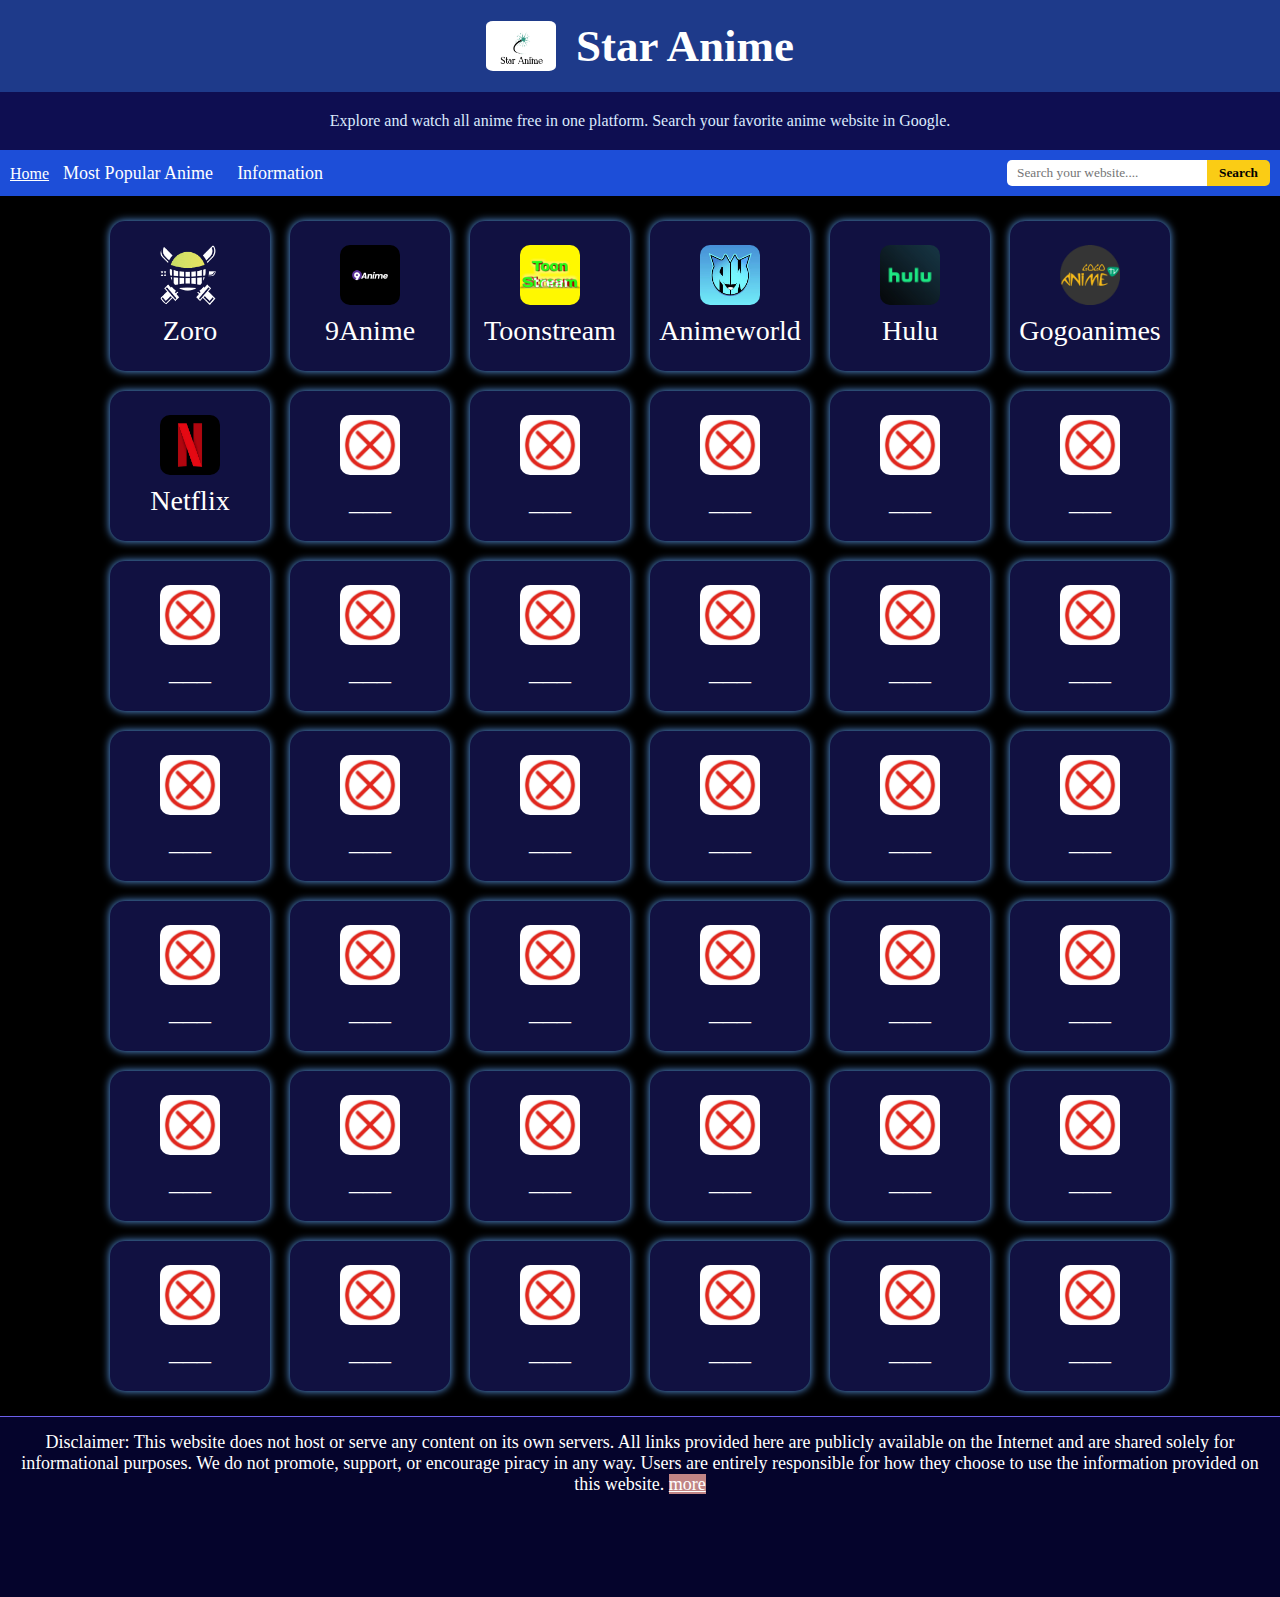
<file: index.html>
<!DOCTYPE html>
<html lang="en">
<head>
  <meta charset="UTF-8" />
  <meta name="viewport" content="width=device-width, initial-scale=1.0"/>
  <title>Star Anime</title>
  <link rel="stylesheet" href="style.css" />
  <link rel="icon" type="image/png" href="tl.png" />
</head>
<body>

  <header>
    <img src="logo.jpg" alt="Logo" />
    <h1>Star Anime</h1>
  </header>

  <section class="intro">
    <p class="subtitle">Explore and watch all anime free in one platform.
   Search your favorite anime website in Google.</p>
  </section>

  <nav class="navbar">
  <div class="nav-links">
    <u>Home</u>
    <a href="m.html">Most Popular Anime</a>
    <a href="i.html">Information</a>
  </div>

  <form class="search-bar" action="https://www.google.com/search" method="GET" target="_blank">
    <input type="text" name="q" placeholder="Search your website...." />
    <button type="submit">Search</button>
  </form>
</nav>

  

  <section class="box-container">
    <!-- Box Example -->
    <div class="box">
      <img src="3.jpeg" alt="Zoro">
      <a href="https://zorotv.com.in/" target="_blank">Zoro</a>
    </div>

    <div class="box">
      <img src="2.jpg" alt="9anime">
      <a href="https://9anime.org.lv/" target="_blank">9Anime</a>
    </div>

    <div class="box">
      <img src="1.jpg" alt="Gogoanime">
      <a href="https://toonstream.love/" target="_blank">Toonstream</a>
    </div>
    <!-- Box Example -->
    <div class="box">
      <img src="awi.jpeg" alt="animeworld-india">
      <a href="https://animeworld-india.me/" target="_blank">Animeworld</a>
    </div>

    <div class="box">
      <img src="hulu.jpg" alt="">
      <a href="https://www.hulu.com/hub/anime" target="_blank">Hulu</a>
    </div>

    <div class="box">
      <img src="gogo.png" alt="Gogoanime">
      <a href="https://gogoanimes.org.lv/" target="_blank">Gogoanimes</a>
    </div>
    <!-- Box Example -->
    <div class="box">
      <img src="net.jpg" alt="Zoro">
      <a href="https://www.netflix.com/in/browse/genre/7424" target="_blank">Netflix</a>
    </div>

     <div class="box">
      <img src="cm.jpg" alt="9anime">
      <a href="" target="_blank">___</a>
    </div>

     <div class="box">
      <img src="cm.jpg" alt="9anime">
      <a href="" target="_blank">___</a>
    </div>
     <div class="box">
      <img src="cm.jpg" alt="9anime">
      <a href="" target="_blank">___</a>
    </div>

     <div class="box">
      <img src="cm.jpg" alt="9anime">
      <a href="" target="_blank">___</a>
    </div>

    <div class="box">
      <img src="cm.jpg" alt="9anime">
      <a href="" target="_blank">___</a>
    </div>
     <div class="box">
      <img src="cm.jpg" alt="9anime">
      <a href="" target="_blank">___</a>
    </div>

     <div class="box">
      <img src="cm.jpg" alt="9anime">
      <a href="" target="_blank">___</a>
    </div>

     <div class="box">
      <img src="cm.jpg" alt="9anime">
      <a href="" target="_blank">___</a>
    </div>
    <div class="box">
      <img src="cm.jpg" alt="9anime">
      <a href="" target="_blank">___</a>
    </div>

     <div class="box">
      <img src="cm.jpg" alt="9anime">
      <a href="" target="_blank">___</a>
    </div>

     <div class="box">
      <img src="cm.jpg" alt="9anime">
      <a href="" target="_blank">___</a>
    </div>
    <div class="box">
      <img src="cm.jpg" alt="9anime">
      <a href="" target="_blank">___</a>
    </div>

     <div class="box">
      <img src="cm.jpg" alt="9anime">
      <a href="" target="_blank">___</a>
    </div>

     <div class="box">
      <img src="cm.jpg" alt="9anime">
      <a href="" target="_blank">___</a>
    </div>
     <div class="box">
      <img src="cm.jpg" alt="9anime">
      <a href="" target="_blank">___</a>
    </div>

     <div class="box">
      <img src="cm.jpg" alt="9anime">
      <a href="" target="_blank">___</a>
    </div>

     <div class="box">
      <img src="cm.jpg" alt="9anime">
      <a href="" target="_blank">___</a>
    </div>
     <div class="box">
      <img src="cm.jpg" alt="9anime">
      <a href="" target="_blank">___</a>
    </div>

    <div class="box">
      <img src="cm.jpg" alt="9anime">
      <a href="" target="_blank">___</a>
    </div>

    <div class="box">
      <img src="cm.jpg" alt="9anime">
      <a href="" target="_blank">___</a>
    </div>
    <div class="box">
      <img src="cm.jpg" alt="9anime">
      <a href="" target="_blank">___</a>
    </div>

    <div class="box">
      <img src="cm.jpg" alt="9anime">
      <a href="" target="_blank">___</a>
    </div>
 <div class="box">
      <img src="cm.jpg" alt="9anime">
      <a href="" target="_blank">___</a>
    </div>
    <div class="box">
      <img src="cm.jpg" alt="9anime">
      <a href="" target="_blank">___</a>
    </div>

    <div class="box">
      <img src="cm.jpg" alt="9anime">
      <a href="" target="_blank">___</a>
    </div>

    <div class="box">
      <img src="cm.jpg" alt="9anime">
      <a href="" target="_blank">___</a>
    </div>
    <div class="box">
      <img src="cm.jpg" alt="9anime">
      <a href="" target="_blank">___</a>
    </div>

     <div class="box">
      <img src="cm.jpg" alt="9anime">
      <a href="" target="_blank">___</a>
    </div>

    <div class="box">
      <img src="cm.jpg" alt="9anime">
      <a href="" target="_blank">___</a>
    </div>
     <div class="box">
      <img src="cm.jpg" alt="9anime">
      <a href="" target="_blank">___</a>
    </div>

    <div class="box">
      <img src="cm.jpg" alt="9anime">
      <a href="" target="_blank">___</a>
    </div>

     <div class="box">
      <img src="cm.jpg" alt="9anime">
      <a href="" target="_blank">___</a>
    </div>
    <div class="box">
      <img src="cm.jpg" alt="9anime">
      <a href="" target="_blank">___</a>
    </div>

    <div class="box">
      <img src="cm.jpg" alt="9anime">
      <a href="" target="_blank">___</a>
    </div>

    <div class="box">
      <img src="cm.jpg" alt="Gogoanime">
      <a href="" target="_blank">___</a>
    </div>
 </section>
 <div class="bottom">Disclaimer: This website does not host or serve any content on its own servers. All links provided here are publicly available on the Internet and are shared solely for informational purposes. We do not promote, support, or encourage piracy in any way. Users are entirely responsible for how they choose to use the information provided on this website.
<a  class="bb" href="i.html">more</a></div>
    
 

</body>
</html>
</file>
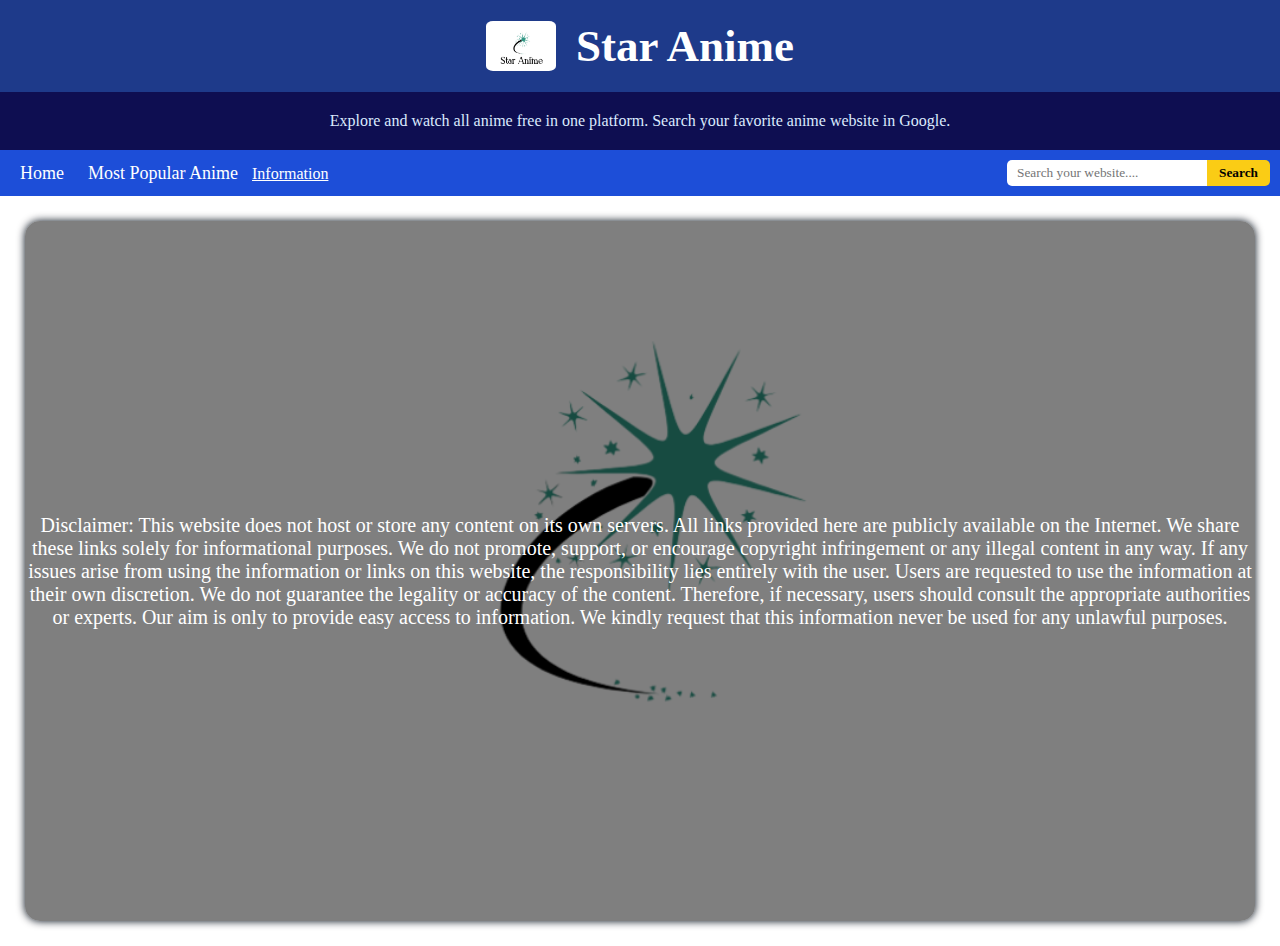
<file: i.html>
<!DOCTYPE html>
<html lang="en">
<head>
  <meta charset="UTF-8" />
  <meta name="viewport" content="width=device-width, initial-scale=1.0"/>
  <title>Star Anime-info</title>
  <link rel="stylesheet" href="style - i.css" />
  <link rel="icon" type="image/png" href="tl.png" />
</head>
<body>

  <header>
    <img src="logo.jpg" alt="Logo" />
    <h1>Star Anime</h1>
  </header>

  <section class="intro">
    <p class="subtitle">Explore and watch all anime free in one platform.
   Search your favorite anime website in Google.</p>
  </section>

  <nav class="navbar">
  <div class="nav-links">
    <span></span><a href="index.html">Home</a>
    <a href="m.html">Most Popular Anime</a>
   <u>Information</u>
  </div>

  <form class="search-bar" action="https://www.google.com/search" method="GET" target="_blank">
    <input type="text" name="q" placeholder="Search your website...." />
    <button type="submit">Search</button>
  </form>
</nav>
  <section class="box-container">
<div class="box">
      
      <p>Disclaimer:
This website does not host or store any content on its own servers. All links provided here are publicly available on the Internet. We share these links solely for informational purposes.
We do not promote, support, or encourage copyright infringement or any illegal content in any way. If any issues arise from using the information or links on this website, the responsibility lies entirely with the user.
Users are requested to use the information at their own discretion. We do not guarantee the legality or accuracy of the content. Therefore, if necessary, users should consult the appropriate authorities or experts.
Our aim is only to provide easy access to information. We kindly request that this information never be used for any unlawful purposes.</p>

    </div>
  






  </section>
  

  
 

</body>
</html>
</file>
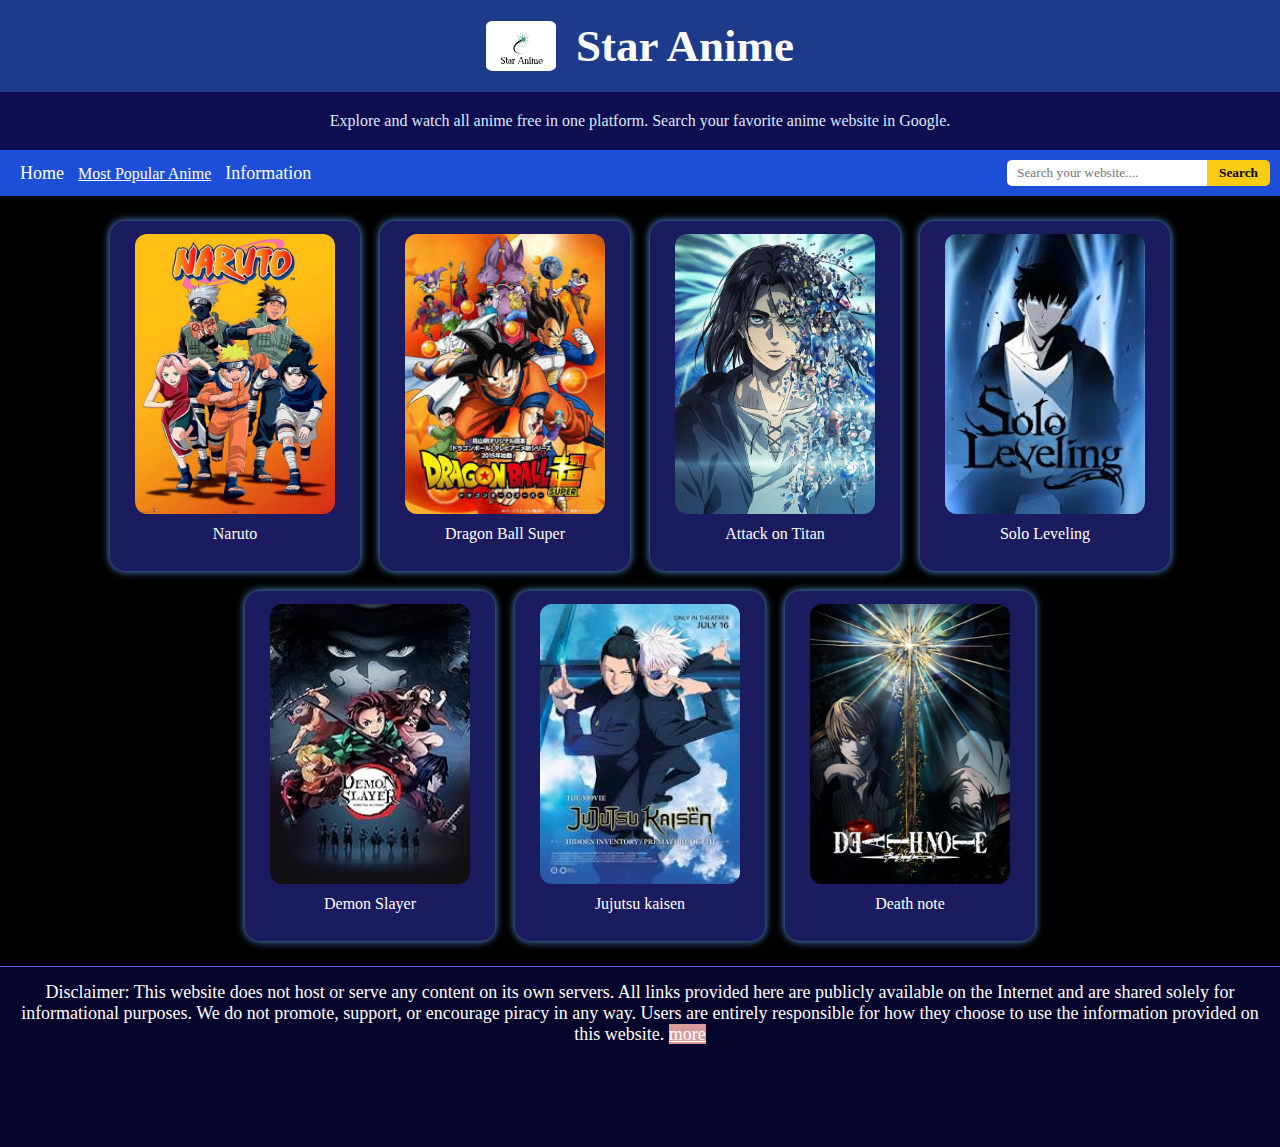
<file: m.html>
<!DOCTYPE html>
<html lang="en">
<head>
  <meta charset="UTF-8" />
  <meta name="viewport" content="width=device-width, initial-scale=1.0"/>
  <title>Star Anime</title>
  <link rel="stylesheet" href="style -m.css" />
  <link rel="icon" type="image/png" href="tl.png" />
</head>
<body>

  <header>
    <img src="logo.jpg" alt="Logo" />
    <h1>Star Anime</h1>
  </header>

  <section class="intro">
    <p class="subtitle">Explore and watch all anime free in one platform.
   Search your favorite anime website in Google.</p>
  </section>

  <nav class="navbar">
  <div class="nav-links">
    <a href="index.html">Home</a>
    <u>Most Popular Anime</u>
   <a href="i.html">Information</a>
  </div>

  <form class="search-bar" action="https://www.google.com/search" method="GET" target="_blank">
    <input type="text" name="q" placeholder="Search your website...." />
    <button type="submit">Search</button>
  </form>
</nav>

  

  <section class="box-container">
   
    <div class="box">
      <img src="n.jpg" alt="Gogoanime">
      <p>Naruto</p>
    </div>
     <div class="box">
      <img src="dra.jpeg" alt="Gogoanime">
      <p>Dragon Ball Super</p>
    </div>
     <div class="box">
      <img src="att.jpg" alt="Gogoanime">
      <p>Attack on Titan</p>
    </div>
     <div class="box">
      <img src="solo.jpeg" alt="Gogoanime">
      <p>Solo Leveling</p>
    </div>
    </div>
     <div class="box">
      <img src="demon.jpg" alt="Gogoanime">
      <p>Demon Slayer</p>
    </div>
     <div class="box">
      <img src="juju.jpeg" alt="Gogoanime">
      <p>Jujutsu kaisen</p>
    </div>
    <div class="box">
      <img src="deth.jpg" alt="Gogoanime">
      <p>Death note</p>
    </div>
 </section>
  <div class="bottom">Disclaimer: This website does not host or serve any content on its own servers. All links provided here are publicly available on the Internet and are shared solely for informational purposes. We do not promote, support, or encourage piracy in any way. Users are entirely responsible for how they choose to use the information provided on this website.
<a  class="bb" href="i.html">more</a></div>
 

</body>
</html>
</file>
<file: style.css>
*{
  font-family: Georgia, 'Times New Roman', Times, serif;
}
body {
  margin: 0;
  font-family: Arial, sans-serif;
  background-color: #0a0f2c;
  color: white;
  text-align: center;
}

/* Header Section */
header {
  background-color: #1e3a8a; /* dark blue */
  padding: 20px;
  display: flex;
  align-items: center;
  justify-content: center;
  gap: 20px;
  cursor: default;
}

header img {
  width: 70px;
  height: 50px;
  border-radius: 10%;
}

h1 {
  font-size: 45px;
  margin: 0;
}

/* Subtitle */
.intro {
  background-color: rgb(14, 14, 81); 
  padding: 15px;
}

.subtitle {
  font-size: 16px;
  color: #dbeafe;
  margin: 5px 0;
  font-family: Georgia, 'Times New Roman', Times, serif;
}


.navbar {
  background-color:black;
  padding: 10px;
  cursor: pointer;

}

.navbar a {
  color: #ffffff;
  margin: 15px;
  text-decoration: none;
  font-size: 18px;
  cursor: pointer;
}

.navbar a:hover {
  color: #facc15;
  cursor: pointer;

}

/* Anime Boxes */
.box-container {
  background-color:black; /* cyan-blue */
  display: flex;
  flex-wrap: wrap;
  justify-content: center;
  gap: 20px;
  padding: 25px;
}

.box {
  background-color: rgb(17, 17, 65);
  width: 160px;
  height: 150px;
  border-radius: 15px;
  box-shadow: 0 0 8px #60a5fa ;
  display: flex;
  flex-direction: column;
  align-items: center;
  justify-content: center;
  transition: transform 0.3s ease, background 0.3s ease;
}

.box:hover {
  transform: scale(1.1);
  background-color: #3b82f6;
}

.box img {
  width: 60px;
  height: 60px;
  margin-bottom: 10px;
  border-radius: 10px;
}

.box a {
  color: white;
  text-decoration: none;
  font-size: 28px;
  
}

.box a:hover {
  color: #761010;
   
}

.navbar {
  background-color: #1d4ed8;
  padding: 10px;
  display: flex;
  justify-content: space-between;
  align-items: center;
  flex-wrap: wrap;
}

.nav-links a {
  color: #ffffff;
  margin: 0 10px;
  text-decoration: none;
  font-size: 18px;
}

.nav-links a:hover {
  color: #facc15;
}

.search-bar {
  display: flex;
  align-items: center;
}

.search-bar input[type="text"] {
  padding: 5px 10px;
  border-radius: 5px 0 0 5px;
  border: none;
  outline: none;
  width: 180px;
}

.search-bar button {
  padding: 5px 12px;
  background-color: #facc15;
  color: #000;
  border: none;
  border-radius: 0 5px 5px 0;
  cursor: pointer;
  font-weight: bold;
}

.search-bar button:hover {
  background-color: #fde68a;
}
.bottom{
 color: #ffffff;
  padding: 15px;
  text-decoration: none;
  font-size: 18px;
  height: 150px;
  background-color: #05042c;
  border-top: #6c60eb solid 1px;
}

.bb{
  color: #ffffff;
  background-color:#c18585;

}
.bb:hover{
  background-color: #368ead;
}
</file>
<file: style - i.css>
*{
  font-family: Georgia, 'Times New Roman', Times, serif;
}
body {
  margin: 0;
  font-family: Arial, sans-serif;
  background-color: #ffffff;
  color: white;
  text-align: center;
}

/* Header Section */
header {
  background-color: #1e3a8a; /* dark blue */
  padding: 20px;
  display: flex;
  align-items: center;
  justify-content: center;
  gap: 20px;
  cursor: default;
}

header img {
  width: 70px;
  height: 50px;
  border-radius: 10%;
}

h1 {
  font-size: 45px;
  margin: 0;
}

/* Subtitle */
.intro {
  background-color: rgb(14, 14, 81); 
  padding: 15px;
}

.subtitle {
  font-size: 16px;
  color: #dbeafe;
  margin: 5px 0;
  font-family: Georgia, 'Times New Roman', Times, serif;
}


.navbar {
  background-color:rgb(255, 255, 255);
  padding: 10px;
  cursor: pointer;

}

.navbar a {
  color: #ffffff;
  margin: 15px;
  text-decoration: none;
  font-size: 16px;
  cursor: pointer;
}

.navbar a:hover {
  color: #facc15;
  cursor: pointer;

}

/* Anime Boxes */
.box-container {
  background:url(bl.jpg);
  background-size: cover;
  background-position: center;
  background-repeat: no-repeat;
  font-size: 20px;
  color: #ffffff;
  display: flex;
  flex-wrap: wrap;
 align-items: center;
  justify-content: center;
  gap: 20px;
  padding: 25px;
}

.box {
  background-color: rgba(0, 0,0, 0.5);
  width: 70000px;
  height: 700px;
  border-radius: 15px;
  box-shadow: 0 0 8px #020b17 ;
  display: flex;
  flex-direction:row;
  align-items: center;
  justify-content: left;

}


.box img {
  width: 60px;
  height: 60px;
  margin-bottom: 10px;
  border-radius: 10px;
}

.box a {
  color: white;
  text-decoration: none;
  font-size: 15px;
  
}

.box a:hover {
  color: #a7f3d0;
   
}

.navbar {
  background-color: #1d4ed8;
  padding: 10px;
  display: flex;
  justify-content: space-between;
  align-items: center;
  flex-wrap: wrap;
}

.nav-links a {
  color: #ffffff;
  margin: 0 10px;
  text-decoration: none;
  font-size: 18px;
}

.nav-links a:hover {
  color: #facc15;
}

.search-bar {
  display: flex;
  align-items: center;
}

.search-bar input[type="text"] {
  padding: 5px 10px;
  border-radius: 5px 0 0 5px;
  border: none;
  outline: none;
  width: 180px;
}

.search-bar button {
  padding: 5px 12px;
  background-color: #facc15;
  color: #000;
  border: none;
  border-radius: 0 5px 5px 0;
  cursor: pointer;
  font-weight: bold;
}

.search-bar button:hover {
  background-color: #fde68a;
}
</file>
<file: style -m.css>
*{
  font-family: Georgia, 'Times New Roman', Times, serif;
}
body {
  margin: 0;
  font-family: Arial, sans-serif;
  background-color:#05042c;
  color: white;
  text-align: center;
}

/* Header Section */
header {
  background-color: #1e3a8a; /* dark blue */
  padding: 20px;
  display: flex;
  align-items: center;
  justify-content: center;
  gap: 20px;
  cursor: default;
}

header img {
  width: 70px;
  height: 50px;
  border-radius: 10%;
}

h1 {
  font-size: 45px;
  margin: 0;
}

/* Subtitle */
.intro {
  background-color: rgb(14, 14, 81); 
  padding: 15px;
}

.subtitle {
  font-size: 16px;
  color: #dbeafe;
  margin: 5px 0;
  font-family: Georgia, 'Times New Roman', Times, serif;
}


.navbar {
  background-color:black;
  padding: 10px;
  cursor: pointer;

}

.navbar a {
  color: #ffffff;
  margin: 15px;
  text-decoration: none;
  font-size: 18px;
  cursor: pointer;
}

.navbar a:hover {
  color: #facc15;
  cursor: pointer;

}

/* Anime Boxes */
.box-container {
  background-color:black; /* cyan-blue */
  display: flex;
  flex-wrap: wrap;
  justify-content: center;
  gap: 20px;
  padding: 25px;
}

.box {
  background-color: rgb(27, 27, 95);
  width: 250px;
  height: 350px;
  border-radius: 15px;
  box-shadow: 0 0 8px #60a5fa ;
  display: flex;
  flex-direction: column;
  align-items: center;
  justify-content: center;
  transition: transform 0.3s ease, background 0.3s ease;
}

.box:hover {
  transform: scale(0.95);
  background-color: #091c3a;
  cursor: pointer;
}

.box img {
  width: 60px;
  height: 60px;
  margin-bottom: 10px;
  border-radius: 10px;
}

.box a {
  color: white;
  text-decoration: none;
  font-size: 15px;
 
  
}

.box a:hover {
  color: #05052c;
   
}

.navbar {
  background-color: #1d4ed8;
  padding: 10px;
  display: flex;
  justify-content: space-between;
  align-items: center;
  flex-wrap: wrap;
}

.nav-links a {
  color: #ffffff;
  margin: 0 10px;
  text-decoration: none;
  font-size: 18px;
}

.nav-links a:hover {
  color: #facc15;
}

.search-bar {
  display: flex;
  align-items: center;
}

.search-bar input[type="text"] {
  padding: 5px 10px;
  border-radius: 5px 0 0 5px;
  border: none;
  outline: none;
  width: 180px;
}

.search-bar button {
  padding: 5px 12px;
  background-color: #facc15;
  color: #000;
  border: none;
  border-radius: 0 5px 5px 0;
  cursor: pointer;
  font-weight: bold;
}

.search-bar button:hover {
  background-color: #fde68a;
}
.box img{
  width: 200px;
  height:280px ;
  margin-bottom: -5px;
  border-radius: 12px;
}
.bottom{
 color: #ffffff;
  padding: 15px;
  text-decoration: none;
  font-size: 18px;
  height: 150px;
  background-color: #05042c;
  border-top: #6c60eb solid 1px;
}

.bb{
  color: #ffffff;
  background-color: rgb(219, 154, 154);
}
.bb:hover{
  background-color: #105dbc;
}
</file>
